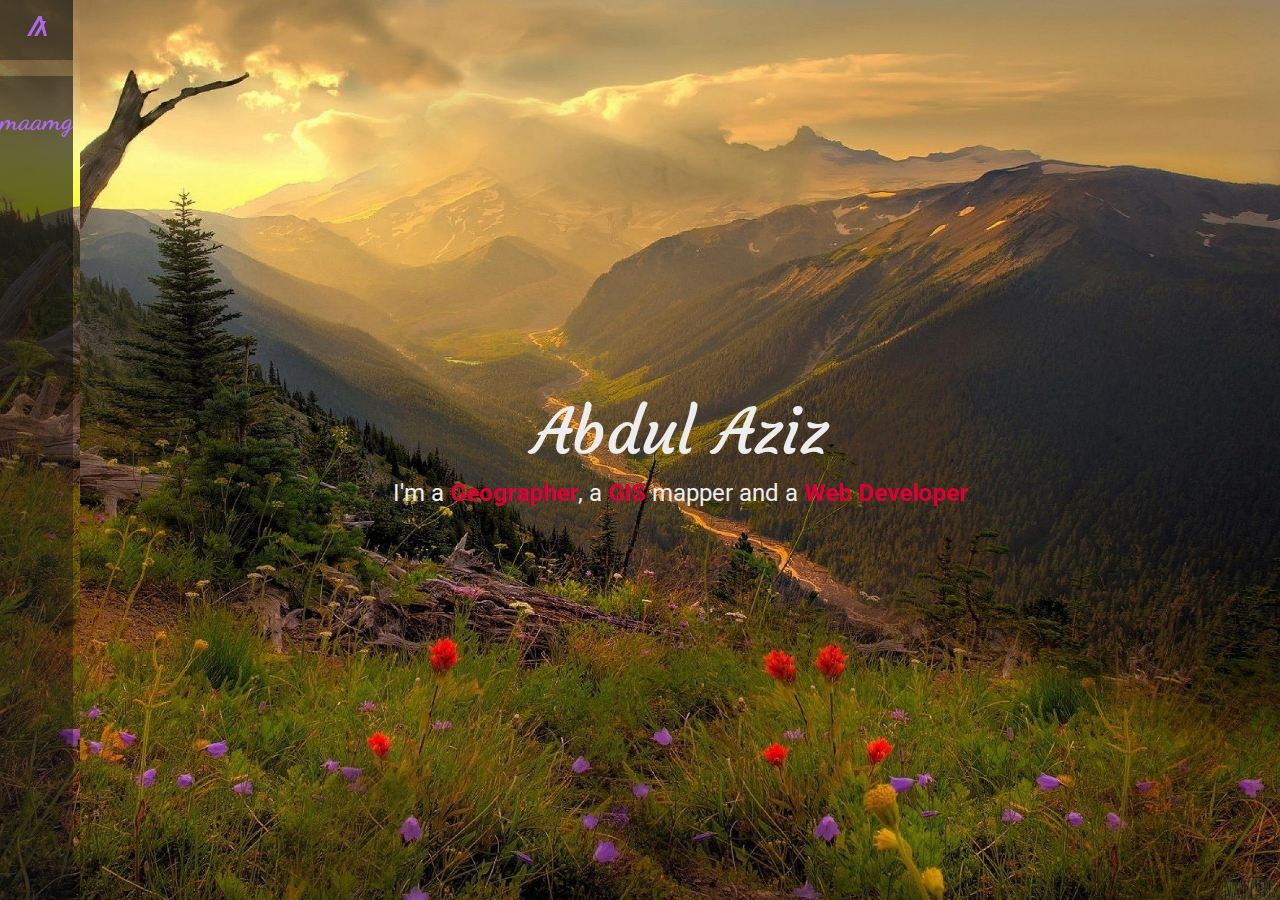
<file: index.html>
<!DOCTYPE html>
<html lang="en">
<head>
    <meta charset="UTF-8">
    <meta http-equiv="X-UA-Compatible" content="IE=edge">
    <meta name="viewport" content="width=device-width, initial-scale=1.0">
    <!-- linking -->
    <link rel="stylesheet" href="style/utilities.css">
    <link rel="stylesheet" href="style/style.css">
    <link rel="stylesheet" href="https://cdnjs.cloudflare.com/ajax/libs/font-awesome/5.15.3/css/all.min.css" integrity="sha512-iBBXm8fW90+nuLcSKlbmrPcLa0OT92xO1BIsZ+ywDWZCvqsWgccV3gFoRBv0z+8dLJgyAHIhR35VZc2oM/gI1w==" crossorigin="anonymous" referrerpolicy="no-referrer" />
    <link rel="shortcut icon" href="images/favicon.ico" type="image/x-icon">
    <title>Abdul Aziz</title>
</head>
<body>
        <div class="full-content">
            <nav class='text-center bg-tertiary'>
                <div>
                    <svg id="Layer_1" data-name="Layer 1" class="my-1" style="fill:#AF69EF" xmlns="http://www.w3.org/2000/svg" viewBox="0 0 113 113.4"><title>algorand-algo-logo</title><polygon points="19.6 113.4 36 85 52.4 56.7 68.7 28.3 71.4 23.8 72.6 28.3 77.6 47 72 56.7 55.6 85 39.3 113.4 58.9 113.4 75.3 85 83.8 70.3 87.8 85 95.4 113.4 113 113.4 105.4 85 97.8 56.7 95.8 49.4 108 28.3 90.2 28.3 89.6 26.2 83.4 3 82.6 0 65.5 0 65.1 0.6 49.1 28.3 32.7 56.7 16.4 85 0 113.4 19.6 113.4"/></svg>
                </div>
                <div class="navbar-icons my-1">
            
                    <li>
                        <a href="index.html" class="home-icon" ><i class="fas fa-laptop-house fa-2x my-2" ></i></a>
                        <h4 class="hide-1">Home</h4>
                    </li>
                    <li>
                        <a href="about.html" class="home-icon" ><i class="fas fa-user-shield fa-2x my-2" ></i></a>
                        <h4 class="hide-2">About</h4>
                    </li>
                    <li>
                        <a href="resume.html" class="home-icon" ><i class="fas fa-address-card fa-2x my-2"></i></a>
                        <h4 class="hide-3">Resume</h4>
                    </li>
                    <li>
                        <a href="portfolio.html" class="home-icon" ><i class="fas fa-business-time fa-2x my-2"></i></a>
                        <h4 class="hide-3">Portfolio</h4>
                    </li>
                    <li>
                        <a href="contact.html" class="home-icon" ><i class="fas fa-envelope-open-text fa-2x my-2" ></i></a>
                        <h4 class="hide-4">Contact</h4>
                    </li>
                </div>
                <div class="sign py-3">
                    <h3>maamg</h3>
                </div>
            </nav>
            <section class="main home bg-primary">
                    <div class="text-center">
                        <h1 class='xxl'>Abdul Aziz</h1>
                        <p class='md'>I'm a <b class="marker">Geographer</b>, a <b class="marker">GIS</b> mapper and a <b class="marker">Web Developer</b> </p>
                    </div>
            
            </section>
        </div>
</body>
</html>
</file>
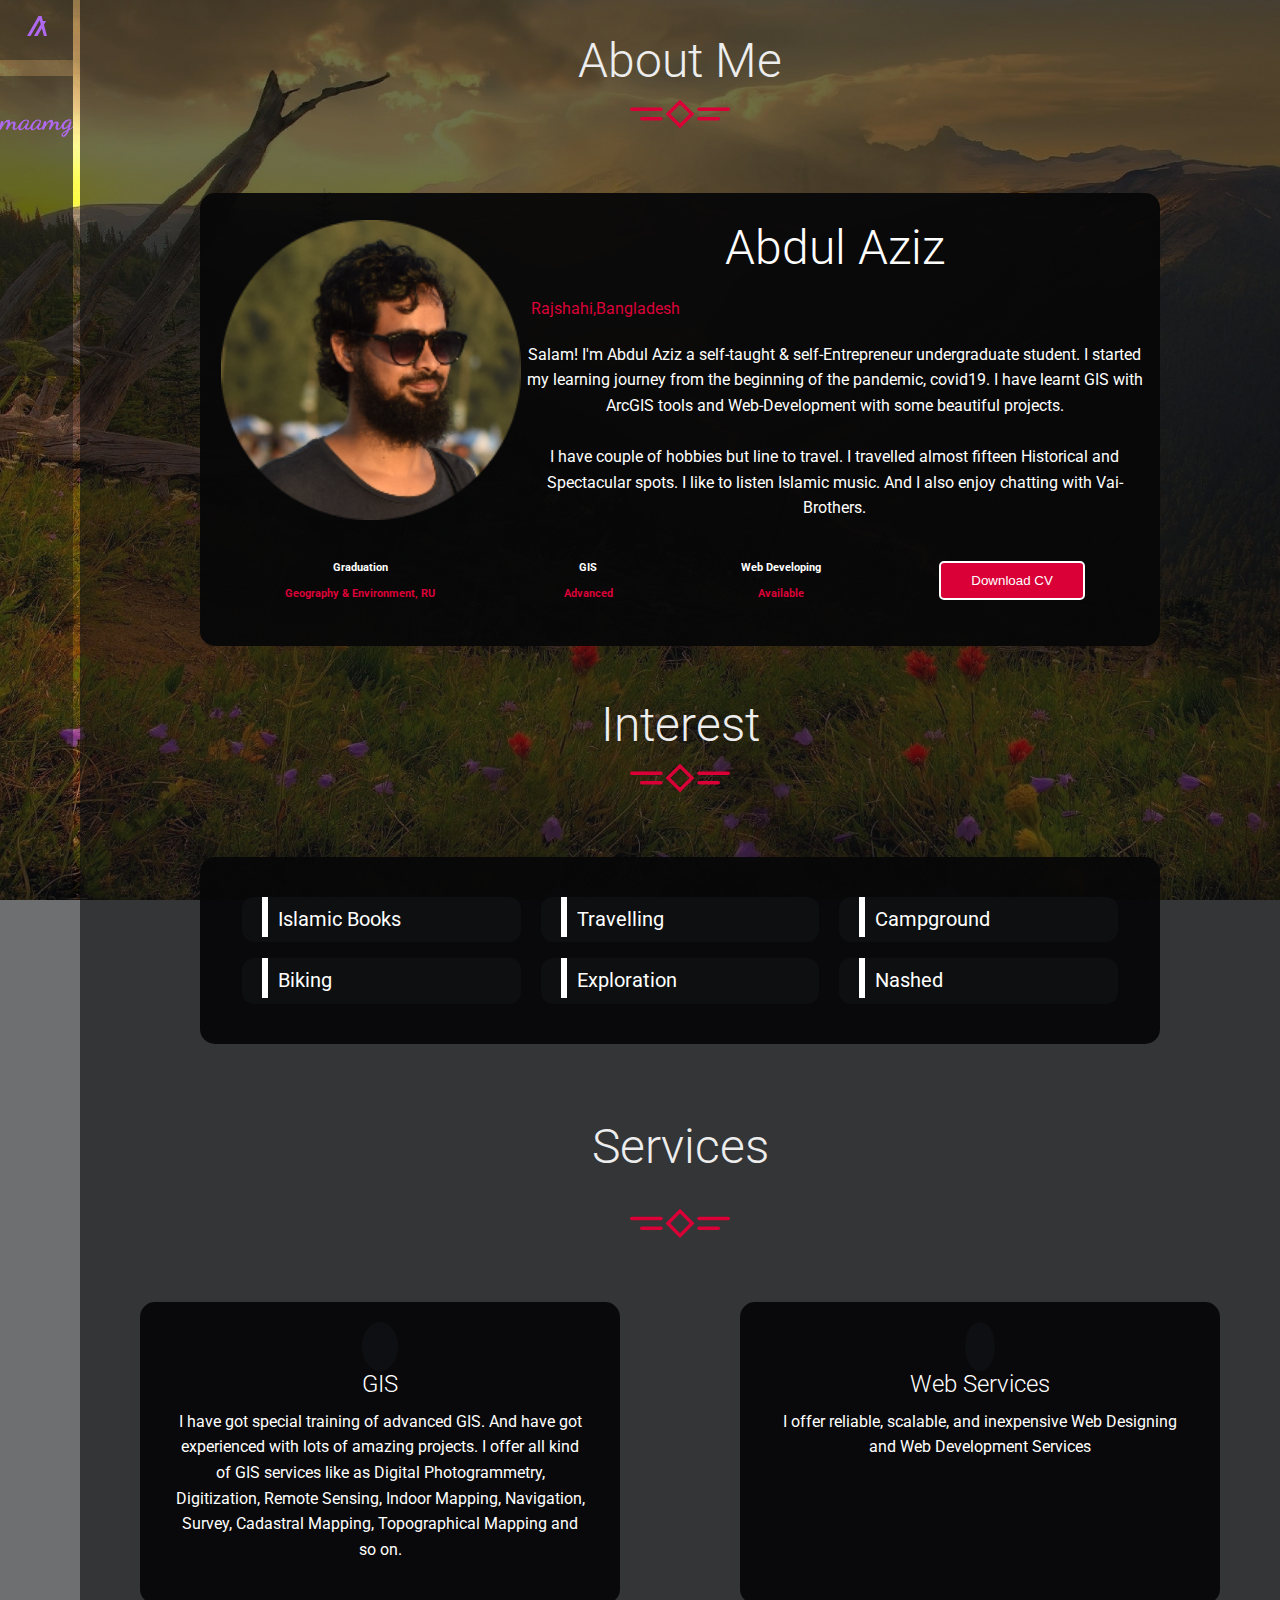
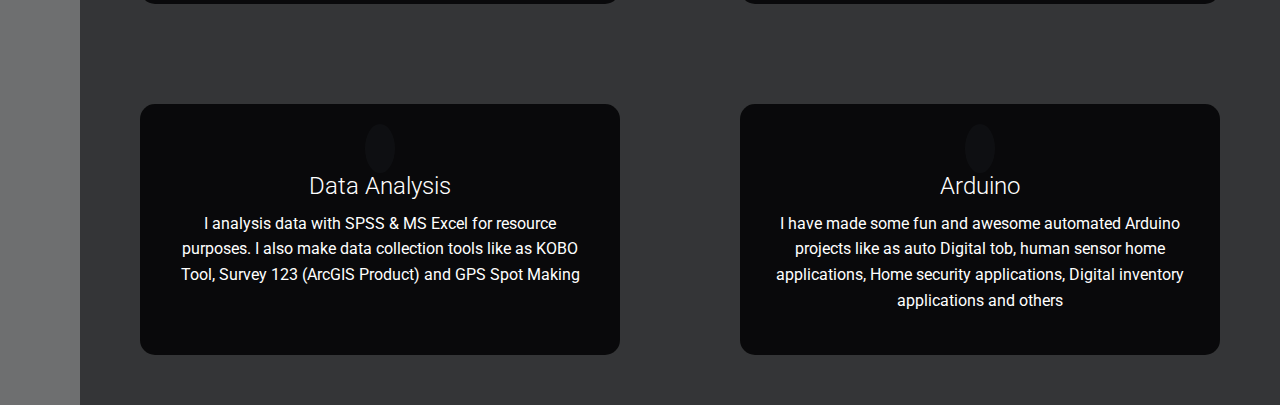
<file: about.html>
<!DOCTYPE html>
<html lang="en">
<head>
    <meta charset="UTF-8">
    <meta http-equiv="X-UA-Compatible" content="IE=edge">
    <meta name="viewport" content="width=device-width, initial-scale=1.0">
    <!-- linking -->
    <link rel="stylesheet" href="style/utilities.css">
    <link rel="stylesheet" href="style/style.css">
    <link rel="stylesheet" href="https://cdnjs.cloudflare.com/ajax/libs/font-awesome/5.15.3/css/all.min.css" integrity="sha512-iBBXm8fW90+nuLcSKlbmrPcLa0OT92xO1BIsZ+ywDWZCvqsWgccV3gFoRBv0z+8dLJgyAHIhR35VZc2oM/gI1w==" crossorigin="anonymous" referrerpolicy="no-referrer" />
    <link rel="shortcut icon" href="images/favicon.ico" type="image/x-icon">
    <title>Abdul Aziz</title>
</head>
<body>
        <div class="full-content">
            <nav class='text-center bg-tertiary'>
                <div>
                    <svg id="Layer_1" data-name="Layer 1" class="my-1" style="fill:#AF69EF" xmlns="http://www.w3.org/2000/svg" viewBox="0 0 113 113.4"><title>algorand-algo-logo</title><polygon points="19.6 113.4 36 85 52.4 56.7 68.7 28.3 71.4 23.8 72.6 28.3 77.6 47 72 56.7 55.6 85 39.3 113.4 58.9 113.4 75.3 85 83.8 70.3 87.8 85 95.4 113.4 113 113.4 105.4 85 97.8 56.7 95.8 49.4 108 28.3 90.2 28.3 89.6 26.2 83.4 3 82.6 0 65.5 0 65.1 0.6 49.1 28.3 32.7 56.7 16.4 85 0 113.4 19.6 113.4"/></svg>
                </div>
                <div class="navbar-icons my-1">
            
                    <li>
                        <a href="index.html" class="home-icon" ><i class="fas fa-laptop-house fa-2x my-2" ></i></a>
                        <h4 class="hide-1">Home</h4>
                    </li>
                    <li>
                        <a href="about.html" class="home-icon" ><i class="fas fa-user-shield fa-2x my-2" ></i></a>
                        <h4 class="hide-2">About</h4>
                    </li>
                    <li>
                        <a href="resume.html" class="home-icon" ><i class="fas fa-address-card fa-2x my-2"></i></a>
                        <h4 class="hide-3">Resume</h4>
                    </li>
                    <li>
                        <a href="portfolio.html" class="home-icon" ><i class="fas fa-business-time fa-2x my-2"></i></a>
                        <h4 class="hide-3">Portfolio</h4>
                    </li>
                    <li>
                        <a href="contact.html" class="home-icon" ><i class="fas fa-envelope-open-text fa-2x my-2" ></i></a>
                        <h4 class="hide-4">Contact</h4>
                    </li>
                </div>
                <div class="sign py-3">
                    <h3>maamg</h3>
                </div>
            </nav>
            <section class="main bg-primary">
                <!-- About -->
                <section class="about ">
                    <div class=" about-1 text-center my-3">
                        <h1 class="xl">About Me</h1>
                        <img src="/images/headingUnder.svg" alt="" class="header">
                        <div class="card intro my-2 p-1">
                            <div class="grid">
                                <img src="images/aziz.PNG" alt="">
                                <div class="intro-text">
                                    <h2 class="xl">Abdul Aziz</h2>
                                    <div class="flex marker"><i class="fas fa-map-marked-alt"></i><p>Rajshahi,Bangladesh</p></div>
                                    <p class="sm">Salam! I'm Abdul Aziz a self-taught & self-Entrepreneur undergraduate student. I started my learning journey from the beginning of the pandemic, covid19. I have learnt GIS with ArcGIS tools and Web-Development with some beautiful projects.
                                        <br> <br>
                                        I have couple of hobbies but line to travel. I travelled almost fifteen Historical and Spectacular spots.  I like to listen Islamic music. And I also enjoy chatting with Vai-Brothers.</p>
                                </div>
                                <div class="flex works py-2">
                                    <div class="wr flex">
                                        <i class="fas fa-user-graduate fa-3x"></i>
                                        <h6> Graduation <br> <span class="marker">Geography & Environment, RU</span></h6>
                                    </div>
                                    <div class="wr flex">
                                        <i class="fas fa-globe-americas fa-3x"></i>
                                        <h6> GIS <br> <span class="marker">Advanced</span</h6>
                                    </div>
                                    <div class="wr flex">
                                        <i class="fas fa-laptop-code fa-3x"></i>
                                        <h6>Web Developing <br> <span class="marker">Available</span</h6>
                                    </div>
                                    <div class="wr flex">
                                        <a href="AbdulAzizCV.pdf" download="AbdulAzizCV.pdf"><input type="button" value="Download CV" class="btn bt-primary bg-marker" href="AbdulAzizCV.pdf" ></a>
            
                                    </div>
                                </div>
                            </div>
                        </div>
                    </div>
                    <!-- Interest -->
                    <div class="about-2 text-center" >
                        <h1 class="xl text-center"> Interest</h1>
                        <img src="/images/headingUnder.svg" alt="" class="header">
                        <div class="card interest my-5 p-3 grid grid-3">
                            <div class="frame1 flex my-1">
                                <i class="fas fa-book-reader fa-2x"></i>
                                <p class="lead">Islamic Books</p>
                            </div>
                            <div class="frame1 flex my-1">
                                <i class="fas fa-route fa-2x"></i>
                                <p class="lead">Travelling</p>
                            </div>
                            <div class="frame1 flex my-1">
                                <i class="fas fa-campground fa-2x"></i>
                                <p class="lead">Campground</p>
                            </div>
                            <div class="frame1 flex my-1">
                                <i class="fas fa-biking fa-2x"></i>
                                <p class="lead">Biking</p>
                            </div>
                            <div class="frame1 flex my-1">
                                <i class="fas fa-binoculars fa-2x"></i>
                                <p class="lead">Exploration</p>
                            </div>
                            <div class="frame1 flex my-1">
                                <i class="fas fa-headphones-alt fa-2x"></i>
                                <p class="lead">Nashed</p>
                            </div>
                        </div>
                        <!-- Services -->
                        <h1 class="py-2 text-center xl">Services</h1>
                        <img src="images/headingUnder.svg" alt="" class="text-center header">
                        <div class="about-2 grid">
                            <div class=" card p-3">
                                <i><i class="fas fa-2x fa-map-marked-alt"></i></i>
                                <h2>GIS</h2>
                                <p>I have got special training of advanced GIS. And have got experienced with lots of amazing projects. I offer all kind of GIS services like as Digital Photogrammetry, Digitization, Remote Sensing, Indoor Mapping, Navigation, Survey, Cadastral Mapping, Topographical Mapping and so on. </p>
                            </div>
                            <div class=" card p-3">
                                <i class="fas fa-2x fa-code"></i>
                                <h2>Web Services</h2>
                                <p> I offer reliable, scalable, and inexpensive Web Designing and Web Development  Services</p>
                            </div>
                            <div class=" card p-3">
                                <i class="fas fa-2x fa-chart-line"></i>
                                <h2>Data Analysis</h2>
                                <p>I analysis data with SPSS & MS Excel for resource purposes. I also make data collection tools like as KOBO Tool, Survey 123 (ArcGIS Product) and GPS Spot Making</p>
                            </div>
                            <div class=" card p-3">
                                <i class="fas fa-2x fa-microchip"></i>
                                <h2>Arduino</h2>
                                <p>I have made some fun and awesome automated Arduino projects like as auto Digital tob, human sensor home applications, Home security applications, Digital inventory applications and others</p>
                            </div>
                        </div>
                    </div>
                </section>
            </section>
        </div>
</body>
</html>
</file>
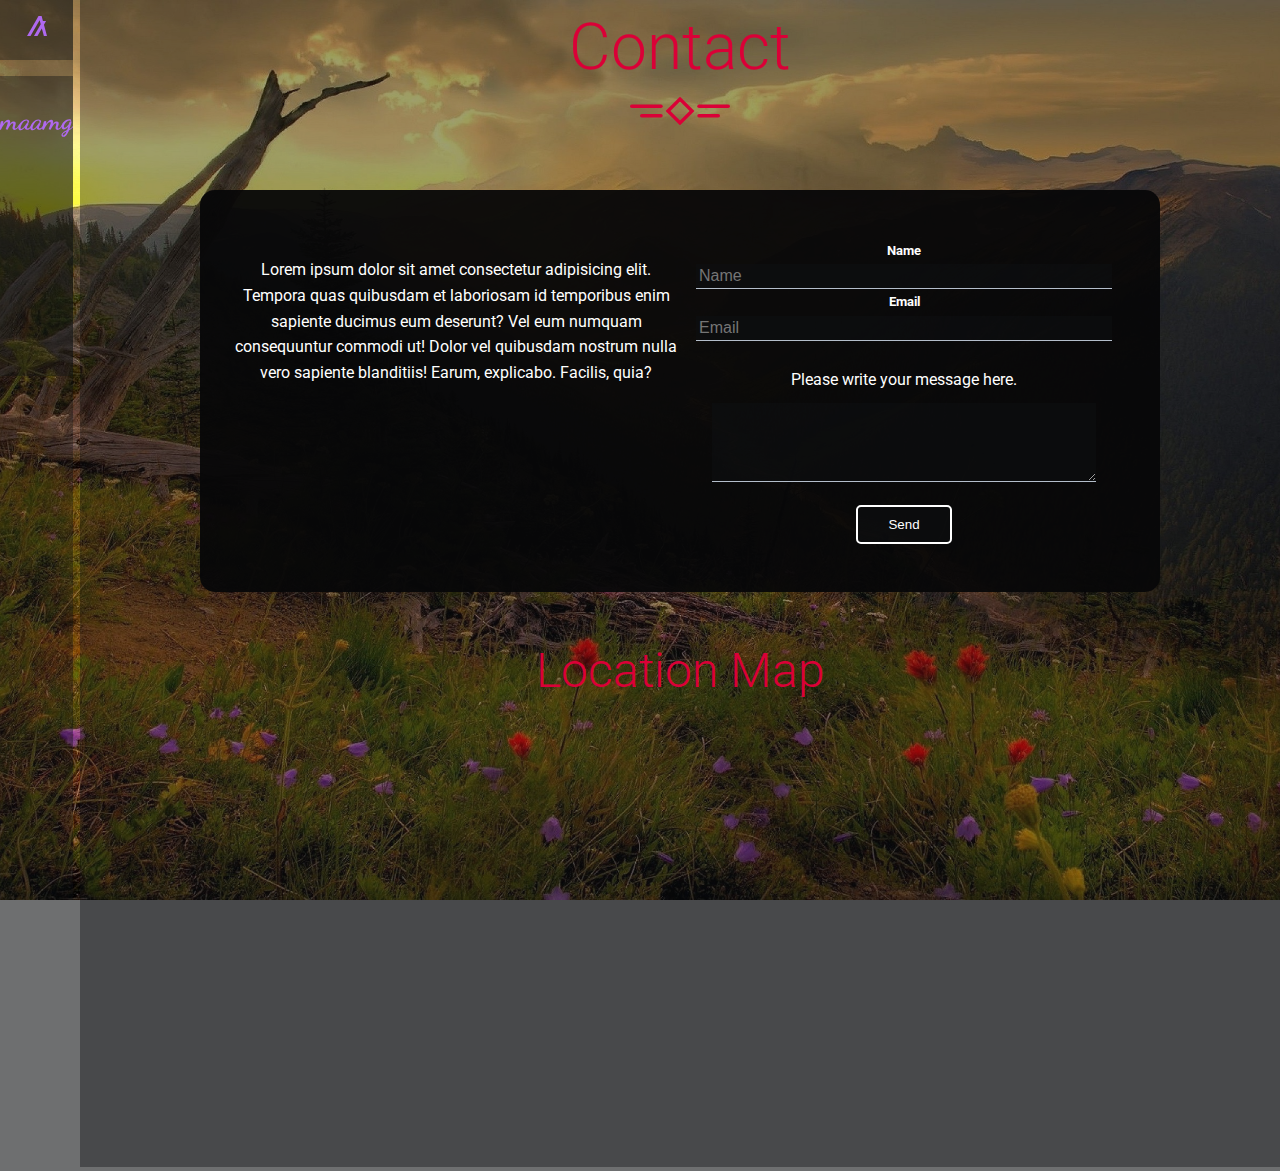
<file: contact.html>
<!DOCTYPE html>
<html lang="en">
<head>
    <meta charset="UTF-8">
    <meta http-equiv="X-UA-Compatible" content="IE=edge">
    <meta name="viewport" content="width=device-width, initial-scale=1.0">
    <!-- linking -->
    <link rel="stylesheet" href="style/utilities.css">
    <link rel="stylesheet" href="style/style.css">
    <link rel="stylesheet" href="https://cdnjs.cloudflare.com/ajax/libs/font-awesome/5.15.3/css/all.min.css" integrity="sha512-iBBXm8fW90+nuLcSKlbmrPcLa0OT92xO1BIsZ+ywDWZCvqsWgccV3gFoRBv0z+8dLJgyAHIhR35VZc2oM/gI1w==" crossorigin="anonymous" referrerpolicy="no-referrer" />
    <link rel="shortcut icon" href="favicon.ico" type="image/x-icon">
    <link rel="shortcut icon" href="/images/favicon.ico" type="image/x-icon">
    <title>Abdul Aziz</title>
</head>
<body>
    <div class="full-content">
        <nav class='text-center bg-tertiary'>
            <div>
                <svg id="Layer_1" data-name="Layer 1" class="my-1" style="fill:#AF69EF" xmlns="http://www.w3.org/2000/svg" viewBox="0 0 113 113.4"><title>algorand-algo-logo</title><polygon points="19.6 113.4 36 85 52.4 56.7 68.7 28.3 71.4 23.8 72.6 28.3 77.6 47 72 56.7 55.6 85 39.3 113.4 58.9 113.4 75.3 85 83.8 70.3 87.8 85 95.4 113.4 113 113.4 105.4 85 97.8 56.7 95.8 49.4 108 28.3 90.2 28.3 89.6 26.2 83.4 3 82.6 0 65.5 0 65.1 0.6 49.1 28.3 32.7 56.7 16.4 85 0 113.4 19.6 113.4"/></svg>
            </div>
            <div class="navbar-icons my-1">
        
                <li>
                    <a href="index.html" class="home-icon" ><i class="fas fa-laptop-house fa-2x my-2" ></i></a>
                    <h4 class="hide-1">Home</h4>
                </li>
                <li>
                    <a href="about.html" class="home-icon" ><i class="fas fa-user-shield fa-2x my-2" ></i></a>
                    <h4 class="hide-2">About</h4>
                </li>
                <li>
                    <a href="resume.html" class="home-icon" ><i class="fas fa-address-card fa-2x my-2"></i></a>
                    <h4 class="hide-3">Resume</h4>
                </li>
                <li>
                    <a href="portfolio.html" class="home-icon" ><i class="fas fa-business-time fa-2x my-2"></i></a>
                    <h4 class="hide-3">Portfolio</h4>
                </li>
                <li>
                    <a href="contact.html" class="home-icon" ><i class="fas fa-envelope-open-text fa-2x my-2" ></i></a>
                    <h4 class="hide-4">Contact</h4>
                </li>
            </div>
            <div class="sign py-3">
                <h3>maamg</h3>
            </div>
        </nav>
        <section class="contact main bg-tertiary text-center">
            <h1 class="xxl text-center marker">Contact</h1>
            <img src="images/headingUnder.svg" alt="" class="header ">
            <div class=" grid p-3 card">
                <div class="contact_first">
                    <div class="contact_media text-center ">
                        <a href="https://web.facebook.com/maamg111"><i class="fab fa-github-square fa-4x m-1"></i></a>
                        <a href="https://www.linkedin.com/in/maamg/"><i class="fab fa-linkedin fa-4x m-1"></i></a>
                        <a href="https://web.facebook.com/messages/t/maamg111"><i class="fab fa-facebook-messenger fa-4x m-1"></i></a>
                        <a href=""><i class="fab fa-whatsapp-square fa-4x m-1"></i></a>
                    </div>
                    <p class="text-center">Lorem ipsum dolor sit amet consectetur adipisicing elit. Tempora quas quibusdam et laboriosam id temporibus enim sapiente ducimus eum deserunt? Vel eum numquam consequuntur commodi ut! Dolor vel quibusdam nostrum nulla vero sapiente blanditiis! Earum, explicabo. Facilis, quia?</p>
                </div>
                <div class="contact_form p-1">
                    <div>
                        <h5 class="name">Name</h5>
                        <input type="text" name="name" id="" placeholder="Name" class="bg-primary">
                    </div>
                    <div class="">
                        <h5 class="email">Email</h5>
                        <input type="email" name="email" id="" placeholder="Email" class="bg-primary">
                    </div>
                    <div class="textArea p-1">
                        <p>Please write your message here.</p>
                        <textarea rows="4" cols="50" name="comment" form="usrform" class="bg-primary" type="text">
                            </textarea>
                    </div>
                    <input type="submit" value="Send" class="btn primary">
                    
                </div>
            </div>
            <h2 class="xl marker">Location Map</h2>
            <iframe src="https://www.google.com/maps/embed?pb=!1m18!1m12!1m3!1d3288.8590579730994!2d88.64410101463558!3d24.370601870717778!2m3!1f0!2f0!3f0!3m2!1i1024!2i768!4f13.1!3m3!1m2!1s0x39fbf033cfacd521%3A0xb5ae75fd591426fe!2sSyed%20Ameer%20Ali%20Hall!5e1!3m2!1sen!2sbd!4v1627553631312!5m2!1sen!2sbd" width="80%" height="450" style="border:0;" allowfullscreen="" loading="lazy"></iframe>
            
        </section>
    </div>
</body>
</html>
</file>
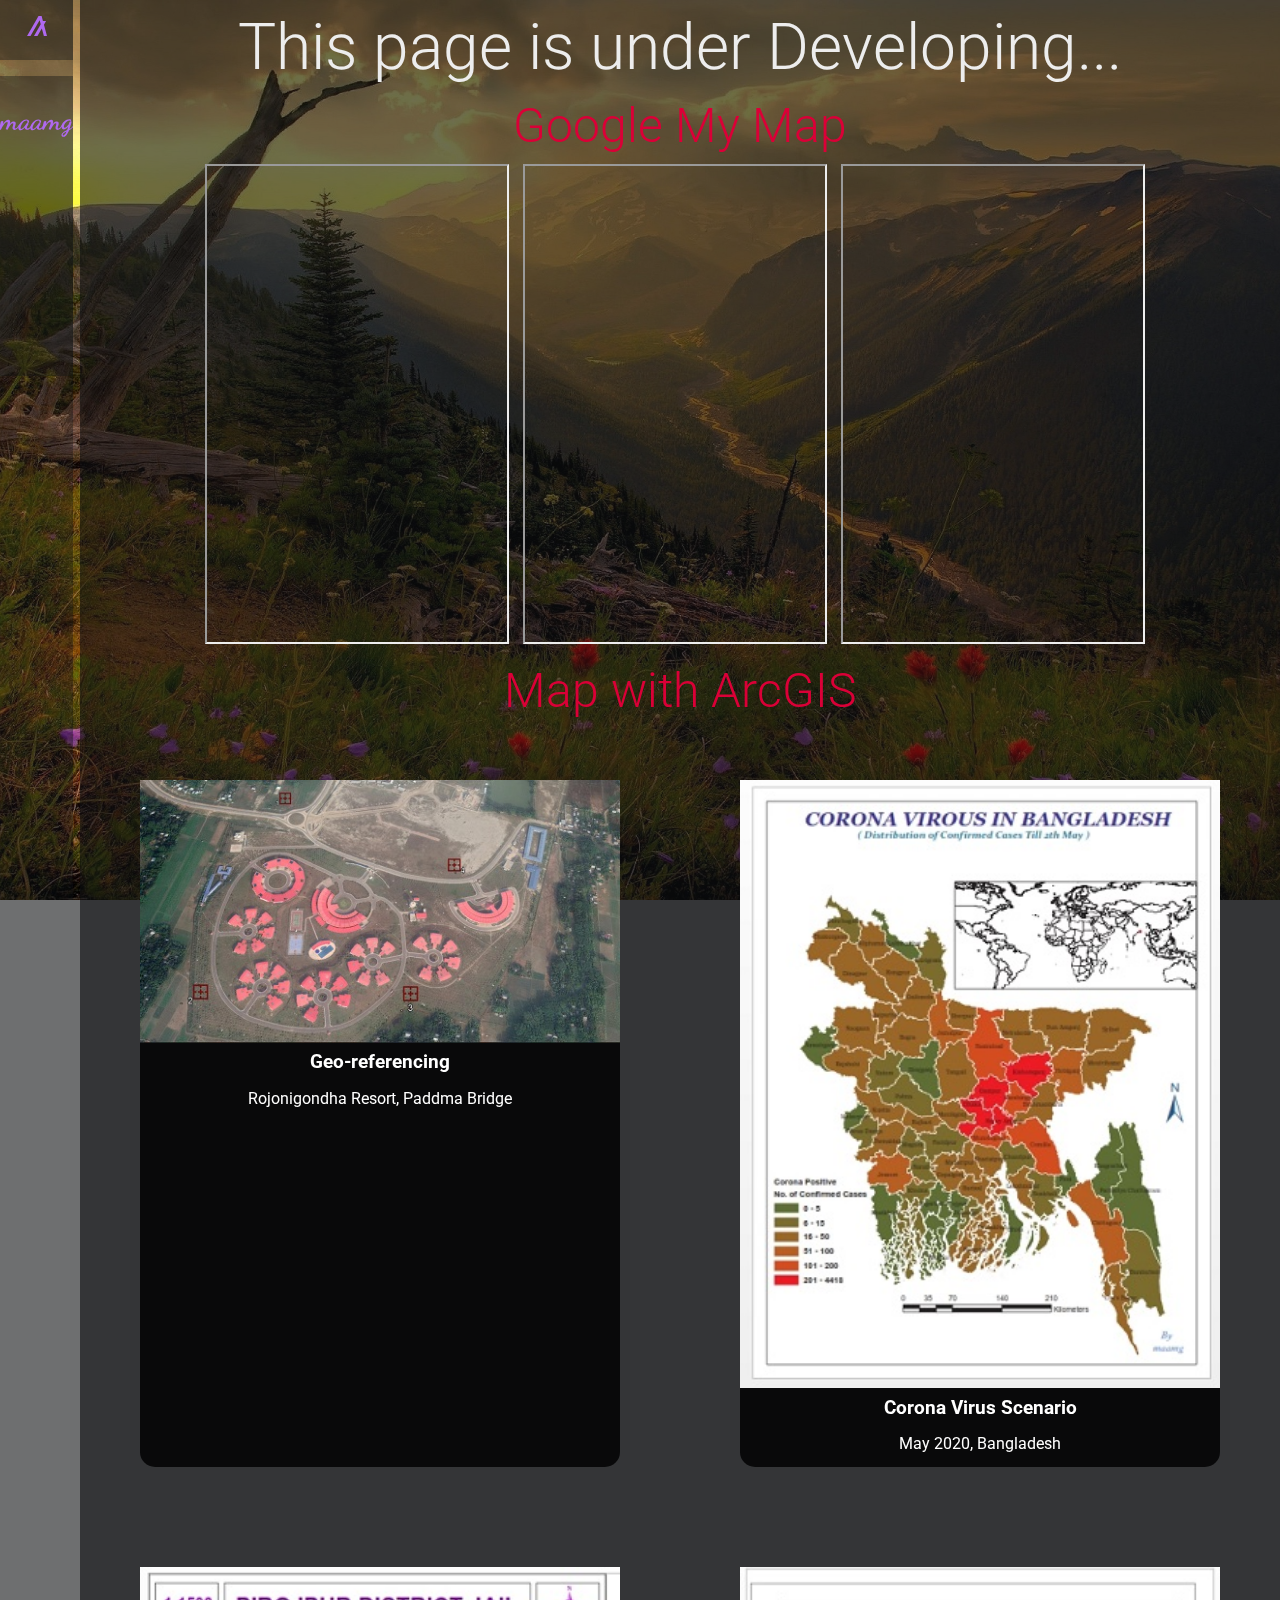
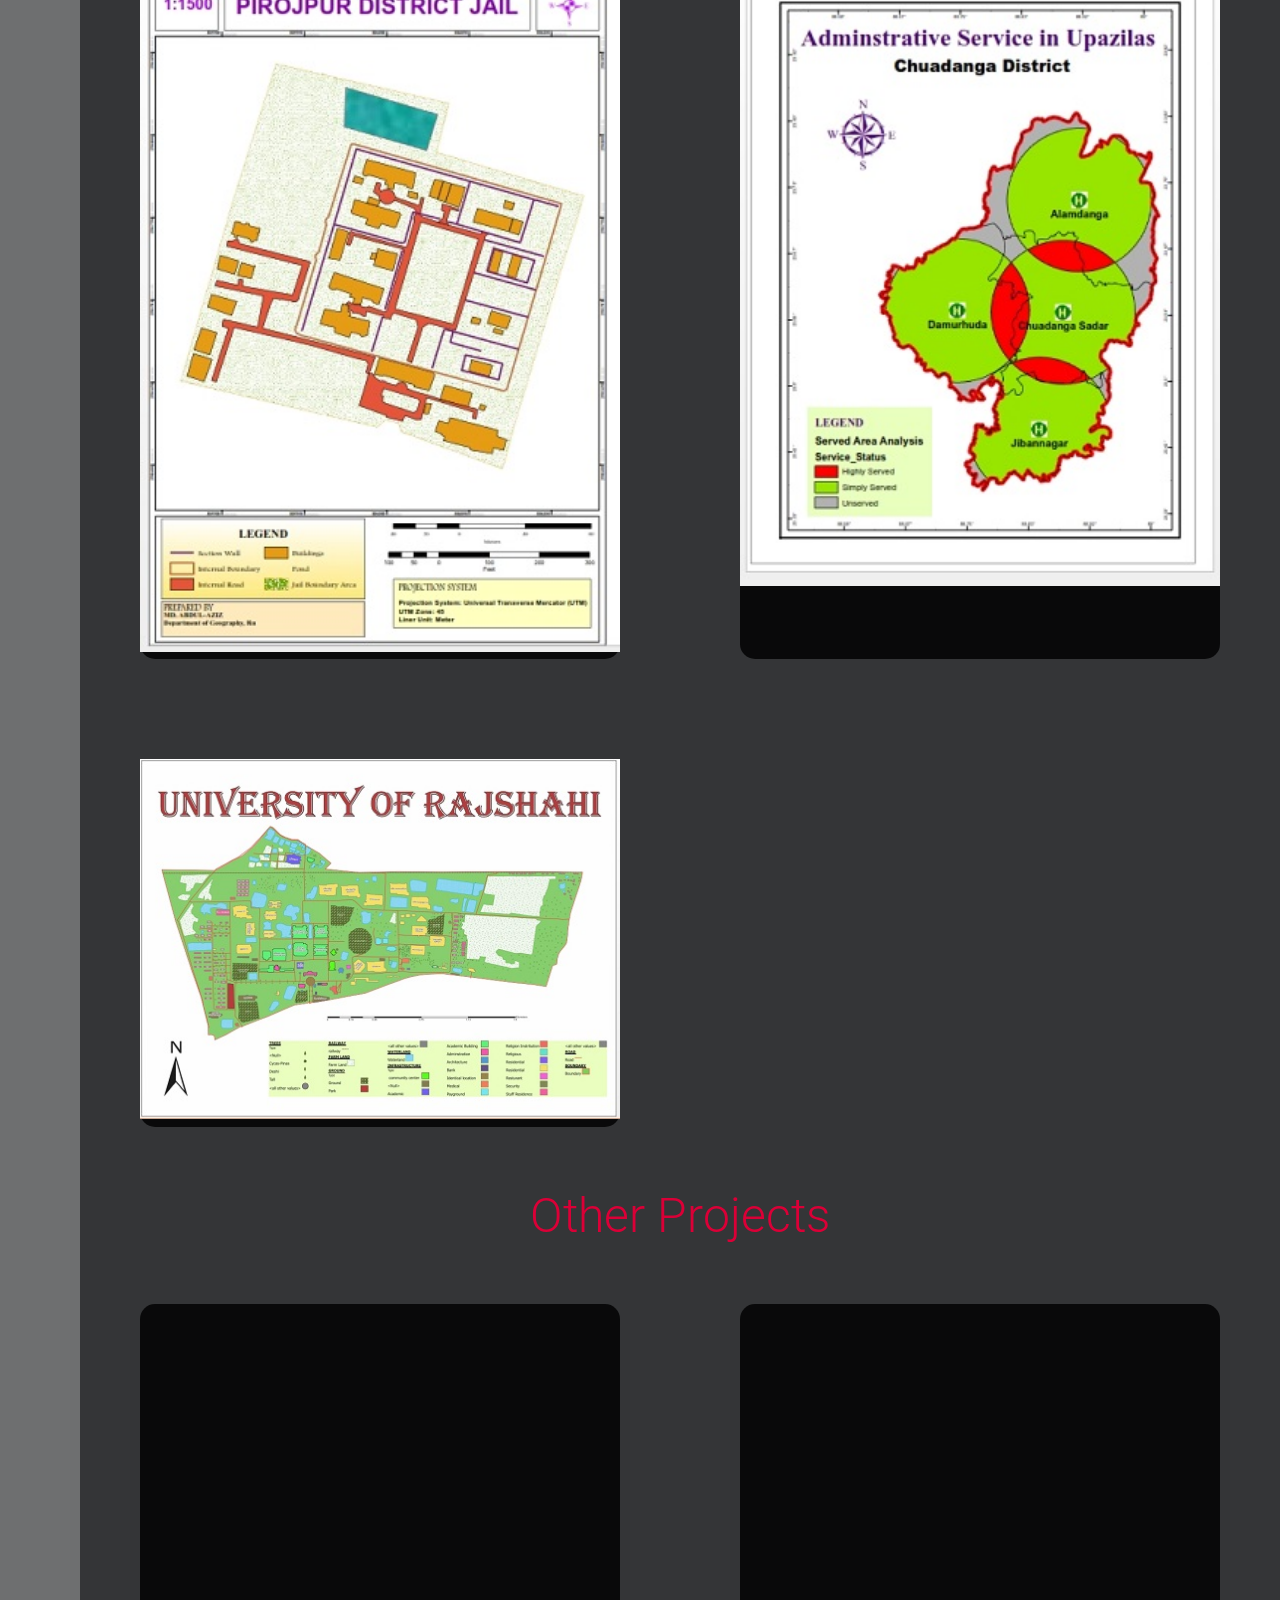
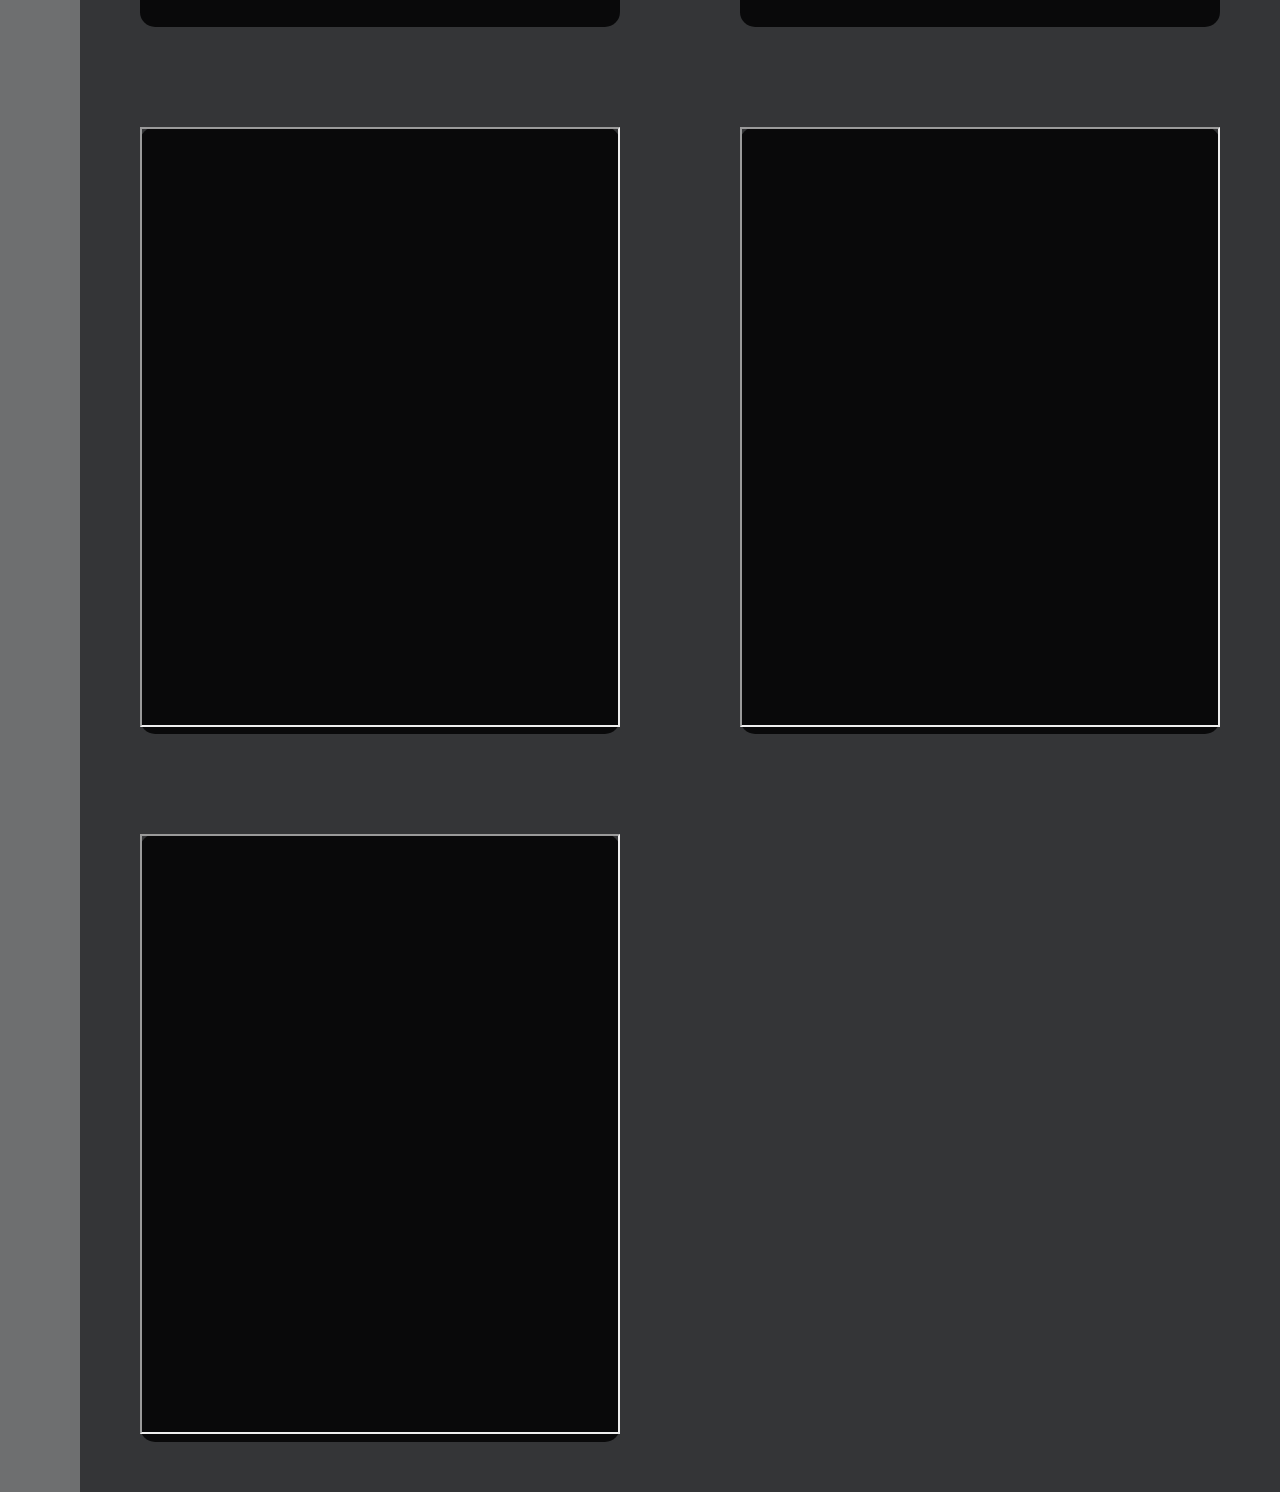
<file: portfolio.html>
<!DOCTYPE html>
<html lang="en">
<head>
    <meta charset="UTF-8">
    <meta http-equiv="X-UA-Compatible" content="IE=edge">
    <meta name="viewport" content="width=device-width, initial-scale=1.0">
    <!-- linking -->
    <link rel="stylesheet" href="style/utilities.css">
    <link rel="stylesheet" href="style/style.css">
    <link rel="stylesheet" href="https://cdnjs.cloudflare.com/ajax/libs/font-awesome/5.15.3/css/all.min.css" integrity="sha512-iBBXm8fW90+nuLcSKlbmrPcLa0OT92xO1BIsZ+ywDWZCvqsWgccV3gFoRBv0z+8dLJgyAHIhR35VZc2oM/gI1w==" crossorigin="anonymous" referrerpolicy="no-referrer" />
    <link rel="shortcut icon" href="/images/favicon.ico" type="image/x-icon">
    <title>Abdul Aziz</title>
</head>
<body>
    <div class="full-content">
        <nav class='text-center bg-tertiary'>
            <div>
                <svg id="Layer_1" data-name="Layer 1" class="my-1" style="fill:#AF69EF" xmlns="http://www.w3.org/2000/svg" viewBox="0 0 113 113.4"><title>algorand-algo-logo</title><polygon points="19.6 113.4 36 85 52.4 56.7 68.7 28.3 71.4 23.8 72.6 28.3 77.6 47 72 56.7 55.6 85 39.3 113.4 58.9 113.4 75.3 85 83.8 70.3 87.8 85 95.4 113.4 113 113.4 105.4 85 97.8 56.7 95.8 49.4 108 28.3 90.2 28.3 89.6 26.2 83.4 3 82.6 0 65.5 0 65.1 0.6 49.1 28.3 32.7 56.7 16.4 85 0 113.4 19.6 113.4"/></svg>
            </div>
            <div class="navbar-icons my-1">
        
                <li>
                    <a href="index.html" class="home-icon" ><i class="fas fa-laptop-house fa-2x my-2" ></i></a>
                    <h4 class="hide-1">Home</h4>
                </li>
                <li>
                    <a href="about.html" class="home-icon" ><i class="fas fa-user-shield fa-2x my-2" ></i></a>
                    <h4 class="hide-2">About</h4>
                </li>
                <li>
                    <a href="resume.html" class="home-icon" ><i class="fas fa-address-card fa-2x my-2"></i></a>
                    <h4 class="hide-3">Resume</h4>
                </li>
                <li>
                    <a href="portfolio.html" class="home-icon" ><i class="fas fa-business-time fa-2x my-2"></i></a>
                    <h4 class="hide-3">Portfolio</h4>
                </li>
                <li>
                    <a href="contact.html" class="home-icon" ><i class="fas fa-envelope-open-text fa-2x my-2" ></i></a>
                    <h4 class="hide-4">Contact</h4>
                </li>
            </div>
            <div class="sign py-3">
                <h3>maamg</h3>
            </div>
        </nav>
        <section class=" main bg-primary">
            <h1 class="xxl text-center">This page is under Developing...</h1>
            <div class=" my-map py3">
                <h2 class="xl text-center marker">Google My Map</h2>
                <div class=" text-center"> 
                    <iframe style="margin-right: 10px;" src="https://www.google.com/maps/d/embed?mid=1uFqNYquKR7DbgNxmDopAq7i9KeMZ9Ch6" height="480"></iframe>
                    <iframe style="margin-right: 10px;" src="https://www.google.com/maps/d/embed?mid=1zoL2mL72DKAq8BL8u9T7eoUDPt1wcVL_" height="480"></iframe>
                    <iframe style="margin-right: 10px;" src="https://www.google.com/maps/d/u/0/embed?mid=1KOmFL7vX6jwXpCnEKJAJzrU2wi8ZS26S" height="480"></iframe>
                </div>
            </div>
            <div class="arc_gis_products">
                <h2 class="xl text-center marker">Map with ArcGIS</h2>
                <div class="grid">
                    <div class="card">
                        <img src="/images/gis_map6.jpg" alt="">
                        <h3 class="text-center">Geo-referencing</h3>
                        <p class="text-center">Rojonigondha Resort, Paddma Bridge</p>
                    </div>
                    <div class="card">
                        <img src="/images/CoronaMay2020.jpg" alt="">
                        <h3 class="text-center">Corona Virus Scenario</h3>
                        <p class="text-center">May 2020, Bangladesh</p>
                    </div>
                    <div class="card"><img src="images/Jail2020.jpg" alt=""></div>
                    <div class="card"><img src="images/RajshahiAdminService.jpg" alt=""></div>
                    <div class="card"><img src="/images/ruDigitization2020.jpg" alt=""></div>
                </div>
            </div>
            <h2 class="text-center xl marker">Other Projects</h2>
            <div class="grid">
                <div class="card"><iframe width="560" height="315" src="https://www.youtube.com/embed/iTxmrYt5lZY" title="YouTube video player" frameborder="0" allow="accelerometer; autoplay; clipboard-write; encrypted-media; gyroscope; picture-in-picture" allowfullscreen></iframe></div>
                <div class="card"><iframe width="560" height="315" src="https://www.youtube.com/embed/d5peh7PpQ54" title="YouTube video player" frameborder="0" allow="accelerometer; autoplay; clipboard-write; encrypted-media; gyroscope; picture-in-picture" allowfullscreen></iframe></div>
                <div class="card"><iframe width="100%" height="600" src="https://docs.google.com/spreadsheets/d/e/2PACX-1vRFgSgIdKAXr1VQ9RE_eu-S_vTZG1xETnWSuGLK_ukQr7x1rnCUtHRLl_Y6kDYlMA/pubhtml?widget=true&amp;headers=false"></iframe></div>
                <div class="card"><iframe width="100%" height="600" src="https://docs.google.com/spreadsheets/d/e/2PACX-1vRxCB_rmDPQFilXODSKsByY0FvxMYgw-TcY1UXEjUJAGnUQAZz_18Go_0oM3WJ2RA/pubhtml?widget=true&amp;headers=false"></iframe></div>
                <div class="card"><iframe width="100%" height="600" src="https://docs.google.com/spreadsheets/d/e/2PACX-1vRdbQhvNMrzpLXgZURLEOrXp2T8cmxkr092lPjIAl-fqJ31kS1SmbNGbYRev3bdEA/pubhtml?widget=true&amp;headers=false"></iframe></div>
            </div>

            
        </section>
    </div>

</body>
</html>
</file>
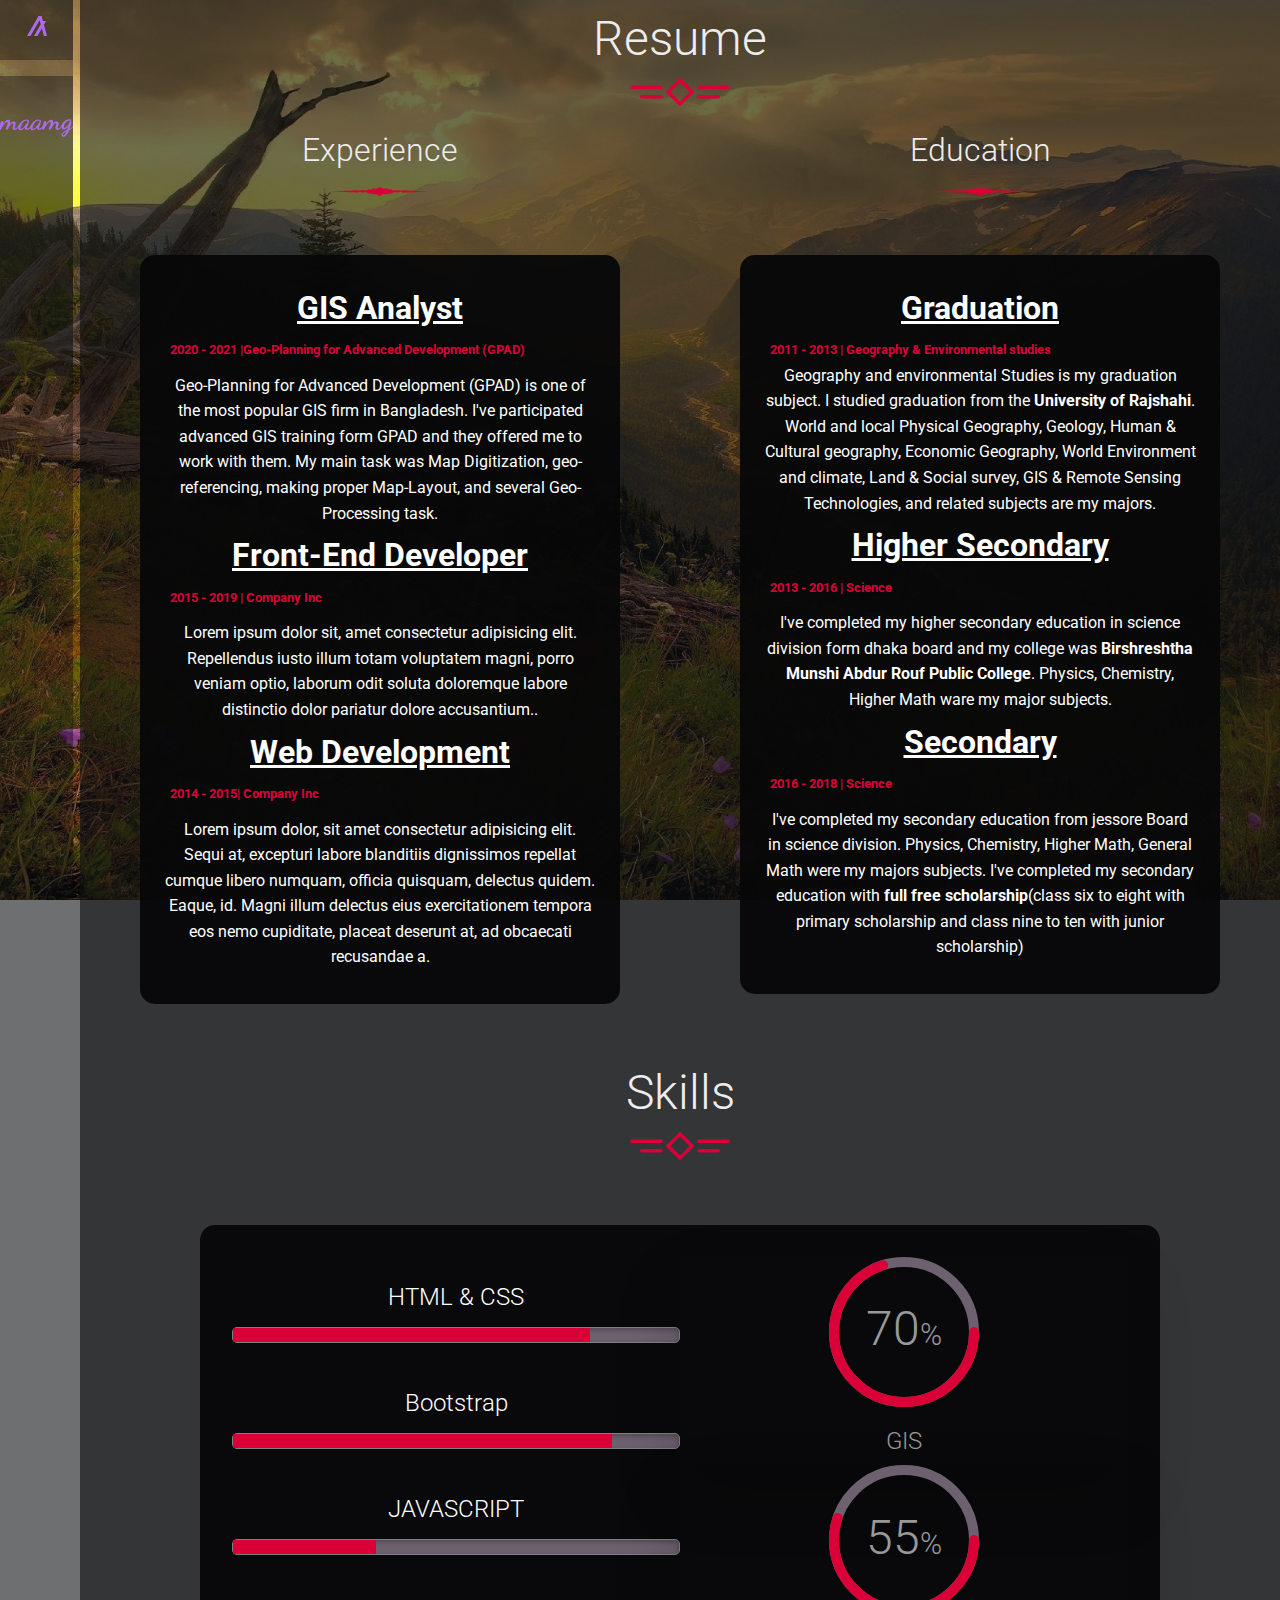
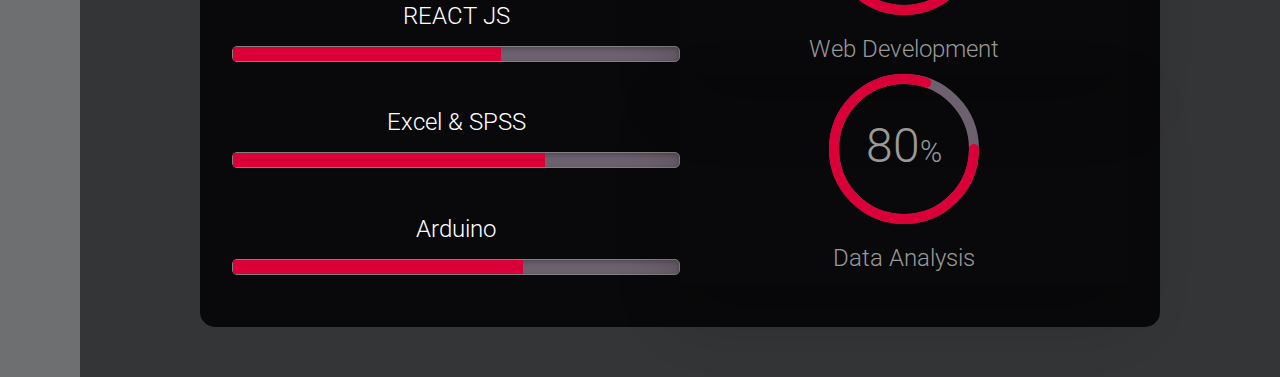
<file: resume.html>
<!DOCTYPE html>
<html lang="en">
<head>
    <meta charset="UTF-8">
    <meta http-equiv="X-UA-Compatible" content="IE=edge">
    <meta name="viewport" content="width=device-width, initial-scale=1.0">
    <!-- linking -->
    <link rel="stylesheet" href="style/utilities.css">
    <link rel="stylesheet" href="style/style.css">
    <link rel="stylesheet" href="https://cdnjs.cloudflare.com/ajax/libs/font-awesome/5.15.3/css/all.min.css" integrity="sha512-iBBXm8fW90+nuLcSKlbmrPcLa0OT92xO1BIsZ+ywDWZCvqsWgccV3gFoRBv0z+8dLJgyAHIhR35VZc2oM/gI1w==" crossorigin="anonymous" referrerpolicy="no-referrer" />
    <link rel="shortcut icon" href="/images/favicon.ico" type="image/x-icon">
    <title>Abdul Aziz</title>
</head>
<body>
    <div class="full-content">
        <nav class='text-center bg-tertiary'>
            <div>
                <svg id="Layer_1" data-name="Layer 1" class="my-1" style="fill:#AF69EF" xmlns="http://www.w3.org/2000/svg" viewBox="0 0 113 113.4"><title>algorand-algo-logo</title><polygon points="19.6 113.4 36 85 52.4 56.7 68.7 28.3 71.4 23.8 72.6 28.3 77.6 47 72 56.7 55.6 85 39.3 113.4 58.9 113.4 75.3 85 83.8 70.3 87.8 85 95.4 113.4 113 113.4 105.4 85 97.8 56.7 95.8 49.4 108 28.3 90.2 28.3 89.6 26.2 83.4 3 82.6 0 65.5 0 65.1 0.6 49.1 28.3 32.7 56.7 16.4 85 0 113.4 19.6 113.4"/></svg>
            </div>
            <div class="navbar-icons my-1">
        
                <li>
                    <a href="index.html" class="home-icon" ><i class="fas fa-laptop-house fa-2x my-2" ></i></a>
                    <h4 class="hide-1">Home</h4>
                </li>
                <li>
                    <a href="about.html" class="home-icon" ><i class="fas fa-user-shield fa-2x my-2" ></i></a>
                    <h4 class="hide-2">About</h4>
                </li>
                <li>
                    <a href="resume.html" class="home-icon" ><i class="fas fa-address-card fa-2x my-2"></i></a>
                    <h4 class="hide-3">Resume</h4>
                </li>
                <li>
                    <a href="portfolio.html" class="home-icon" ><i class="fas fa-business-time fa-2x my-2"></i></a>
                    <h4 class="hide-3">Portfolio</h4>
                </li>
                <li>
                    <a href="contact.html" class="home-icon" ><i class="fas fa-envelope-open-text fa-2x my-2" ></i></a>
                    <h4 class="hide-4">Contact</h4>
                </li>
            </div>
            <div class="sign py-3">
                <h3>maamg</h3>
            </div>
        </nav>
        <section class=" main bg-primary">
            <section class="resume text-center" >
                <h1 class="text-center xl">Resume</h1>
                <img src="images/headingUnder.svg" alt="" class="header marker">
                <div class="grid">
                    <div class="experience">
                        <h2 class="text-center lg">Experience</h2>
                        <img src="images/divider (3).svg" alt="" class="header">
                        <div class="card text-center p-2">
                            <h1><u class="bold">GIS Analyst</u></h1>
                            <div class="flex">
                                <i class="far fa-calendar-alt marker"></i>
                                <h5 class="marker">2020 - 2021 |Geo-Planning for Advanced Development (GPAD)</h5>
                            </div>
                            <p>Geo-Planning for Advanced Development (GPAD) is one of the most popular GIS firm in Bangladesh. I've participated advanced GIS training form GPAD and they offered me to work with them. My main task was Map Digitization, geo-referencing, making proper Map-Layout, and several Geo-Processing task.</p>
                            <h1><u class="bold">Front-End Developer</u></h1>
                            <div class="flex">
                                <i class="far fa-calendar-alt marker"></i>
                                <h5 class="marker">2015 - 2019 | Сompany Inc</h5>
                            </div>
                            <p>Lorem ipsum dolor sit, amet consectetur adipisicing elit. Repellendus iusto illum totam voluptatem magni, porro veniam optio, laborum odit soluta doloremque labore distinctio dolor pariatur dolore accusantium..</p>
                            <h1><u class="bold">Web Development</u></h1>
                            <div class="flex">
                                <i class="far fa-calendar-alt marker"></i>
                                <h5 class="marker"> 2014 - 2015| Сompany Inc</h5>
                            </div>
                            <p>Lorem ipsum dolor, sit amet consectetur adipisicing elit. Sequi at, excepturi labore blanditiis dignissimos repellat cumque libero numquam, officia quisquam, delectus quidem. Eaque, id. Magni illum delectus eius exercitationem tempora eos nemo cupiditate, placeat deserunt at, ad obcaecati recusandae a.</p>
                        </div>
                    </div>
                    <div class="education">
                        <h2 class="lg text-center">Education</h2>
                        <img src="images/divider (3).svg" alt="" class="header">
                        <div class="card p-2">
                            <h1><u class="bold">Graduation</u></h1>
                            <div class="flex">
                                <i class="far fa-calendar-alt marker"></i>
                                <h5 class="marker">2011 - 2013 | Geography & Environmental studies</h5>
                            </div>
                            Geography and environmental Studies is my graduation subject. I studied graduation from the <b>University of Rajshahi</b>. World and local Physical Geography, Geology, Human & Cultural geography, Economic Geography, World Environment and climate, Land & Social survey, GIS & Remote Sensing Technologies, and related subjects are my majors.
                            <h1><u class="bold">Higher Secondary</u></h1>
                            <div class="flex">
                                <i class="far fa-calendar-alt marker"></i>
                                <h5 class="marker">2013 - 2016 | Science</h5>
                            </div>
                            <p>I've completed my higher secondary education in science division form dhaka board and my college was <b>Birshreshtha Munshi Abdur Rouf Public College</b>. Physics, Chemistry, Higher Math ware my major subjects.</p>
                            <h1><u class="bold">Secondary</u></h1>
                            <div class="flex">
                                <i class="far fa-calendar-alt marker"></i>
                                <h5 class="marker">2016 - 2018 | Science</h5>
                            </div>
                            <p>I've completed my secondary education from jessore Board in science division. Physics, Chemistry, Higher Math, General Math were my majors subjects. I've completed my secondary education with <b>full free scholarship</b>(class six to eight with primary scholarship and class nine to ten with junior scholarship) </p>
                        </div>
                    </div>
                </div>
                <h1 class="xl text-center">Skills</h1>
                <img src="images/headingUnder.svg" alt="" class="text-center header">
                <div class="skills grid card p-3">
                    <div class="skills-progress">
                        <div class="skill-1 py-1">
                            <h2>HTML & CSS</h2>
                            <progress id="file" value="80" max="100"> 80% </progress>
                        </div>
                        <div class="skill-2 py-1">
                            <h2>Bootstrap</h2>
                            <progress id="file" value="85" max="100"> 85% </progress>
                        </div>
                        <div class="skill-3 py-1">
                            <h2>JAVASCRIPT</h2>
                            <progress id="file" value="32" max="100"> 32% </progress>
                        </div>
                        <div class="skill-4 py-1">
                            <h2>REACT JS</h2>
                            <progress id="file" value="60" max="100"> 60% </progress>
                        </div>
                        <div class="skill-4 py-1">
                            <h2>Excel & SPSS</h2>
                            <progress id="file" value="70" max="100"> 60% </progress>
                        </div>
                        <div class="skill-4 py-1">
                            <h2>Arduino</h2>
                            <progress id="file" value="65" max="100"> 60% </progress>
                        </div>
                    </div>
                    <div class="skills-circle">
                        <div class="flex GIS">
                            <div class="box">
                                <div class="percentage">
                                    <svg>
                                        <circle cx="70" cy="70" r="70"></circle>
                                        <circle cx="70" cy="70" r="70"></circle>
                                    </svg>
                                    <div class="number">
                                        <h2> 70<span>%</span></h2>
                                    </div>
                                </div>
                                <div class="text">
                                    <h2>GIS</h2>
                                </div>
                        </div>
                        <div class="flex WebDevelop">
                            <div class="box">
                                <div class="percentage">
                                    <svg>
                                        <circle cx="70" cy="70" r="70"></circle>
                                        <circle cx="70" cy="70" r="70"></circle>
                                    </svg>
                                    <div class="number">
                                        <h2> 55<span>%</span></h2>
                                    </div>
                                </div>
                                <div class="text">
                                    <h2>Web Development</h2>
                                </div>
                        </div>
                        <div class="flex DataAnalysis">
                            <div class="box">
                                <div class="percentage">
                                    <svg>
                                        <circle cx="70" cy="70" r="70"></circle>
                                        <circle cx="70" cy="70" r="70"></circle>
                                    </svg>
                                    <div class="number">
                                        <h2> 80<span>%</span></h2>
                                    </div>
                                </div>
                                <div class="text">
                                    <h2>Data Analysis</h2>
                                </div>
        
                        </div>
                    </div>
                </div>
            </section>
        </section>
    </div>
</body>
</html>
</file>
<file: style/utilities.css>
/* Button */
.btn{
  display: inline-block;
  padding: 10px 30px;
  border: none;
  border-radius: 5px;
  background-color: var(--primary-color);
  color: #fff;
  border: 2px solid white;
}
.btn:hover{
  cursor: pointer;
}

/* iframe */

/* Margin */
.my-1 {
  margin: 1rem 0;
}

.my-2 {
  margin: 1.5rem 0;
}

.my-3 {
  margin: 2rem 0;
}

.my-4 {
  margin: 3rem 0;
}

.my-5 {
  margin: 4rem 0;
}

.m-1 {
  margin: 1rem;
}

.m-2 {
  margin: 1.5rem;
}

.m-3 {
  margin: 2rem;
}

.m-4 {
  margin: 3rem;
}

.m-5 {
  margin: 4rem;
}

/* Padding */
.py-1 {
  padding: 1rem 0;
}

.py-2 {
  padding: 1.5rem 0;
}

.py-3 {
  padding: 2rem 0;
}

.py-4 {
  padding: 3rem 0;
}

.py-5 {
  padding: 4rem 0;
}

.p-1 {
  padding: 1rem;
}

.p-2 {
  padding: 1.5rem;
}

.p-3 {
  padding: 2rem;
}

.p-4 {
  padding: 3rem;
}

.p-5 {
  padding: 4rem;
}

/* Text sizes */
.lead{
  font-size: 20px;
}
.sm{
  font-size: 1rem;
}
.md{
  font-size: 1.5rem;
}
.lg{
  font-size:2rem
}
.xl{
  font-size: 3rem; 
}
.xxl{
  font-size: 4rem;
}

/* font weight */
.bold{
  font-weight:bold;
}
/* Text Center */
.text-center{
  text-align: center;
  align-items: center;
}

/* Background color, button color */
.bg-primary{
  background-color: var(--primary-color);
}

.bg-secondary{
  background-color: var(--secondary-color);
}

.bg-tertiary{
  background-color: var(--tertiary-color);
}
.bg-marker{
  background-color: #DA0037;
}


.marker{
  color: #DA0037;
}
.fas{
  color:#DA0037;
}
/* Display Flex */
.flex{
  display: flex;
}

/* Display Grid */
.grid{
  display: grid;
  grid-template-columns: repeat(2, 1fr);
}
.grid-3{
  grid-template-columns: repeat(3, 1fr);
}

/* Cards */
.card{
  background-color: var(--secondary-color);
  color: white;
  width: 80%;
  border-radius: 15px;
  margin: 50px auto;
}

.frame1{
  margin: 8px 10px;
  background-color: rgba(14,15,16,0.99);
  border-radius: 12px;
}

/* progress bar */

progress[value] {
  -webkit-appearance: none;
  -moz-appearance: none;
  appearance: none;
}
progress[value]::-webkit-progress-bar {
  color: #DA0037 ;
  background-color:#6D616F;
  border: solid .3px gray;
  border-radius: 5px;
  box-shadow: 0 2px 5px rgba(0, 0, 0, 0.25) inset;
}

progress {
  color: #DA0037;
}

progress::-webkit-progress-value {
  background: #DA0037;
}

progress::-moz-progress-bar {
  background: #6D616F;
}
.fa-map-marked-alt, .fa-calendar-alt{
  margin-right: 6px;
  align-self: center;
}

/* Circle Chart */
.box{
  position: relative;
  display: flex;
  justify-content: center;
  align-items: center;
  flex-direction: column;
  box-shadow: 0 30px 60px rgba(0,0,0,0.2);
}

.box .percentage{
  position: relative;
  width: 150px;
  height: 150px;

}

.box .percentage svg{
  position: relative;
  width: 150px;
  height: 150px
}

.box .percentage svg circle{
  width: 100px;
  height: 100px;
  fill: none;
  stroke-width: 10;
  stroke: #000;
  transform: translate(5px, 5px);
  stroke-dasharray: 440px;
  stroke-dashoffset: 440px;
  stroke-linecap: round;
}

.box .percentage svg circle:nth-child(1){
  stroke-dashoffset: 0;
  stroke: #6D616F
}
.box .percentage svg circle:nth-child(2){
  stroke-dashoffset: calc(440 - (440 * 25) / 100);
  stroke: #DA0037;
}

.box .percentage .number{
  position:absolute;
  display: flex;
  top: 0;
  left: 0;
  width:100%;
  height: 100%;
  align-items: center;
  justify-content: center;
  color: #999;
}

.box .percentage .number h2{
  font-size: 48px;
}

.box .percentage .number h2 span{
  font-size: 30px;
}

.box .text{
  padding: 10px 0 0;
  color: #999;
}


/* hide */
.hide-1,.hide-2,.hide-3,.hide-4{
  display: none;
  margin-top: -26px;
  font-weight: bold;
}
</file>
<file: style/style.css>
/* Importing fonts */
@import url('https://fonts.googleapis.com/css2?family=Roboto:wght@300&display=swap');
@import url('https://fonts.googleapis.com/css2?family=Dancing+Script:wght@700&display=swap');
@import url('https://fonts.googleapis.com/css2?family=Courgette&display=swap');


/* Variables */
:root{
    --primary-color: rgba(14,15,16,0.6) ;
    --secondary-color: rgba(7,7,8, 0.95);
    --tertiary-color: rgba(16,18,20,0.4);

}

/* Basic CSS */
*{
    box-sizing: border-box;
    padding: 0;
    margin: 0;
}

body{
    font-family: 'Roboto', sans-serif;
    line-height: 1.6em;
    color: #EDEDED;
    background-color: var(--primary-color) ;
    background-image: url(/images/Napa-Valley.jpg);
    background-attachment:fixed;
    background-size: cover;
    background-position: center;
    background-repeat: no-repeat;
    
}

ul{
    list-style-type: none;
}

li{
    list-style:none;
}

a{
    text-decoration: none;
}

h1,h2{
    font-weight: 300;
    line-height: 1.2em;
    margin: 10px 0;
}

p{
    margin: 10px 0;
}

img{
    width:100%;
}

progress{
    width:100%;
}

.full-content{
    display: grid;
    grid-template-columns: 80px auto;
    position: relative;
    /* height: 100vh; */
}
/* navbar */
nav{
    grid-column: 1/2;
    position:fixed;
    height: 100%;
    -ms-overflow-style: none;
    scrollbar-width: none;
    overflow-y: scroll;
}
nav::-webkit-scrollbar{
    display: none;
}    
nav > div{
    background-color: var(--tertiary-color);
    /* margin: 5px 0; */
}
#Layer_1{
    width: 20px;
}

nav li h4{
    font-size: 15px;
}
.main{
    grid-column: 2/3;
    position: relative;
}
/* hide nav text */
.home-icon:hover + .hide-1,.home-icon:hover + .hide-2,.home-icon:hover + .hide-3,.home-icon:hover + .hide-4{
    display: block;
    color: #DA0037;
} 
.home-icon:hover{
    color: #DA0037;
}
/* Home */
.home {
    height: 100vh;
    display: grid;
    align-items: center;
    justify-content: center;
    background-image: url(/images/Napa-Valley.jpg);
    background-position: 100%;
    background-size: cover;
}
.home h1{
    font-family: 'Courgette', sans;
    font-weight: 400;
}

.sign{
    font-family: "Dancing Script",serif;
    font-size: 24px;
    color:#AF69EF;
    height: 300px;
}

.about-1 .intro img{
    width: 300px;
    justify-self: center;
    align-self: center;
}

.header{
    width: 100px;
}

.intro-text .flex{
    align-items: center;
}
.wr i{
    margin-right: 10px;
}
.about-1 .works{
    justify-content: space-around;
    align-items:center;
}

.about-1 .grid{
    grid-template-columns: 1fr 2fr;
}

.about-1 .grid>*:nth-child(3){
    grid-column: span 2;
    grid-row: span 2;
}

.interest .flex{
    gap: 10px;
    justify-content:flex-start;
}
.frame1 > i{
    color: #DA0037;
    height: 40px;
    padding: 10px;
    border-right: 6px solid white;
} 
.fame1 > p{
    align-self: start;
}

.about-2> .card> i{
    background-color:rgba(16,18,20,0.8);
    padding: 15px;
    border-radius: 50%;
}

/* Circle chart */
.skills-circle .flex{
    flex-direction: column;
}

.GIS .box .percentage svg circle:nth-child(2){
    stroke-dashoffset: calc(440 - (440 * 70) / 100);
    stroke: #DA0037;
}
.WebDevelop .box .percentage svg circle:nth-child(2){
    stroke-dashoffset: calc(440 - (440 * 55) / 100);
    stroke: #DA0037;
}

.DataAnalysis .box .percentage svg circle:nth-child(2){
    stroke-dashoffset: calc(440 - (440 * 80) / 100);
    stroke: #DA0037;
}


/* portfolio */
.my-map .grid{
    justify-content: center;
    align-items: center;
    display: grid;
    grid-column: repeat(2, 1fr);
}

/* Contact */
.contact > div{
    justify-content:space-between;
}

.contact_form input[type="text"],
.contact_form input[type="email"],
textarea{
    border: 0;
    border-bottom: 1px solid #b4becb;
    width: 100%;
    padding: 3px ;
    font-size:16px;
}
/* Media Quary */
@media(max-width:768px){
    .about-1 .grid{
        grid-template-columns: 1fr;
    }
    
    .about-1 .grid>*:nth-child(3){
        grid-column: span 1;
        grid-row: span 1;
    }
    .flex{
        display: flex;
        flex-direction: column;
    }

    .interest .flex, .education .flex, .experience .flex{
        flex-direction: row;
    }
    .grid{
        grid-template-columns:1fr;
    }
    .grid-3{
        grid-template-columns:1fr;
    }
}
</file>
